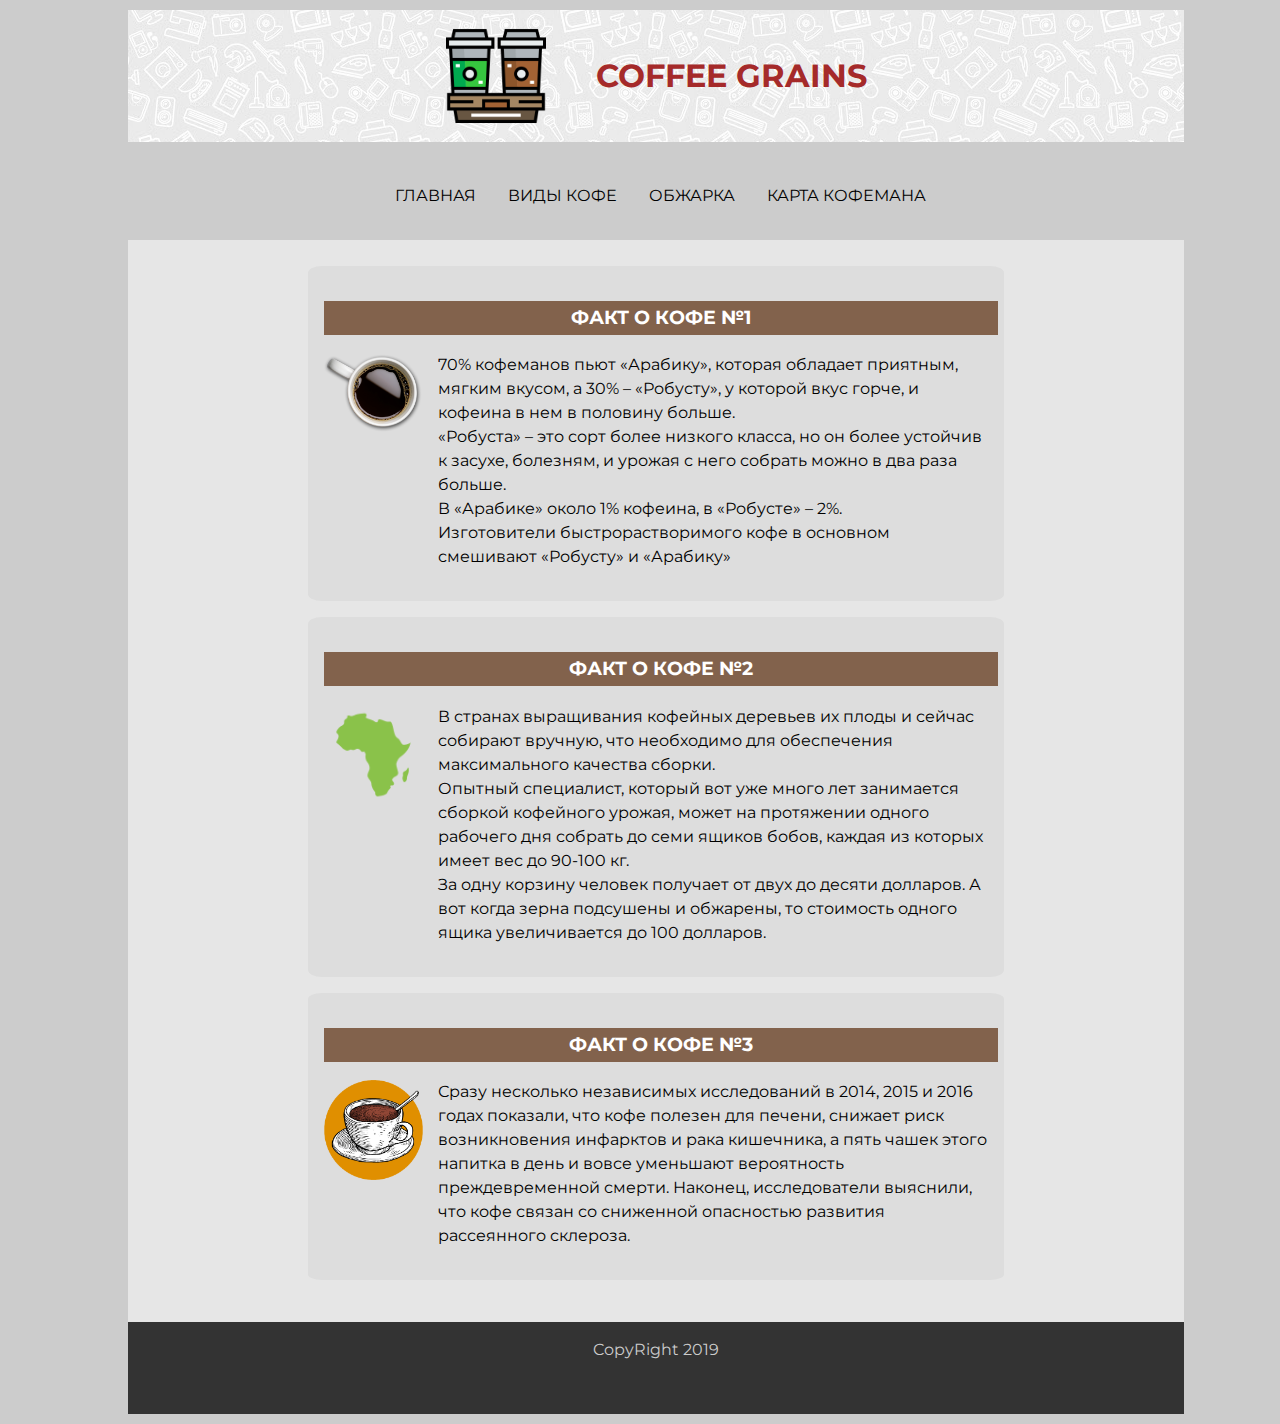
<file: index.html>
<!DOCTYPE html>
<html lang="ru">
<head>
  <meta charset="UTF-8">
    <title>COFFEE GRAINS - Главная</title>
    <link rel="stylesheet" href="css/main.css">
    <link href="https://fonts.googleapis.com/css?family=Montserrat" rel="stylesheet">
</head>
<body>
<header>
  <div class="logo">
    <img src="img/coffee-cup.png" alt="">
    <h1>Coffee Grains</h1>
  </div>
</header>
<nav>
  <ul>
    <li><a href="index.html">Главная</a></li>
    <li><a href="types.html">Виды кофе</a></li>
    <li><a href="fry.html">Обжарка</a></li>
    <li><a href="roasting.html">Карта кофемана</a></li>
  </ul>
</nav>
<main>
  <div class="wrapper">
    <article>
      <h3>Факт о кофе №1</h3>
      <img src="img/fact1.png" alt="">
      <p>70% кофеманов пьют «Арабику», которая обладает 
         приятным, мягким вкусом, а 30% – «Робусту», у которой
         вкус горче, и кофеина в нем в половину больше. <br>
         «Робуста» – это сорт более низкого класса, но он более устойчив к засухе, болезням, и урожая с него
         собрать можно в два раза больше. <br>
         В «Арабике» около 1% кофеина, в «Робусте» – 2%. <br>
         Изготовители быстрорастворимого кофе в основном смешивают «Робусту» и «Арабику»</p>
    </article>
    <article>
      <h3>Факт о кофе №2</h3>
      <img src="img/africa.png" alt="">
      <p>В странах выращивания кофейных деревьев их плоды и сейчас собирают вручную, что необходимо для
      обеспечения максимального качества сборки. <br>
      Опытный специалист, который вот уже много лет занимается сборкой кофейного урожая, может на протяжении
      одного рабочего дня собрать до семи ящиков бобов, каждая из которых имеет вес до 90-100 кг. <br>
      За одну корзину человек получает от двух до десяти долларов. А вот когда зерна подсушены и обжарены, то
      стоимость одного ящика увеличивается до 100 долларов.</p>
    </article>
    <article>
      <h3>Факт о кофе №3</h3>
      <img src="img/fact3.png" alt="">
      <p>Сразу несколько независимых исследований в 2014, 2015 и 2016 годах показали, что кофе полезен для печени,
      снижает риск возникновения инфарктов и рака кишечника, а пять чашек этого напитка в день и вовсе
      уменьшают вероятность преждевременной смерти. Наконец, исследователи выяснили, что кофе связан со
      сниженной опасностью развития рассеянного склероза.</p>
    </article>
  </div>
</main>
<footer>
  CopyRight 2019
</footer>
  <!-- Подключаем скрипты -->
  <script src="js/javascript.js"></script>
</body>
</html>
</file>
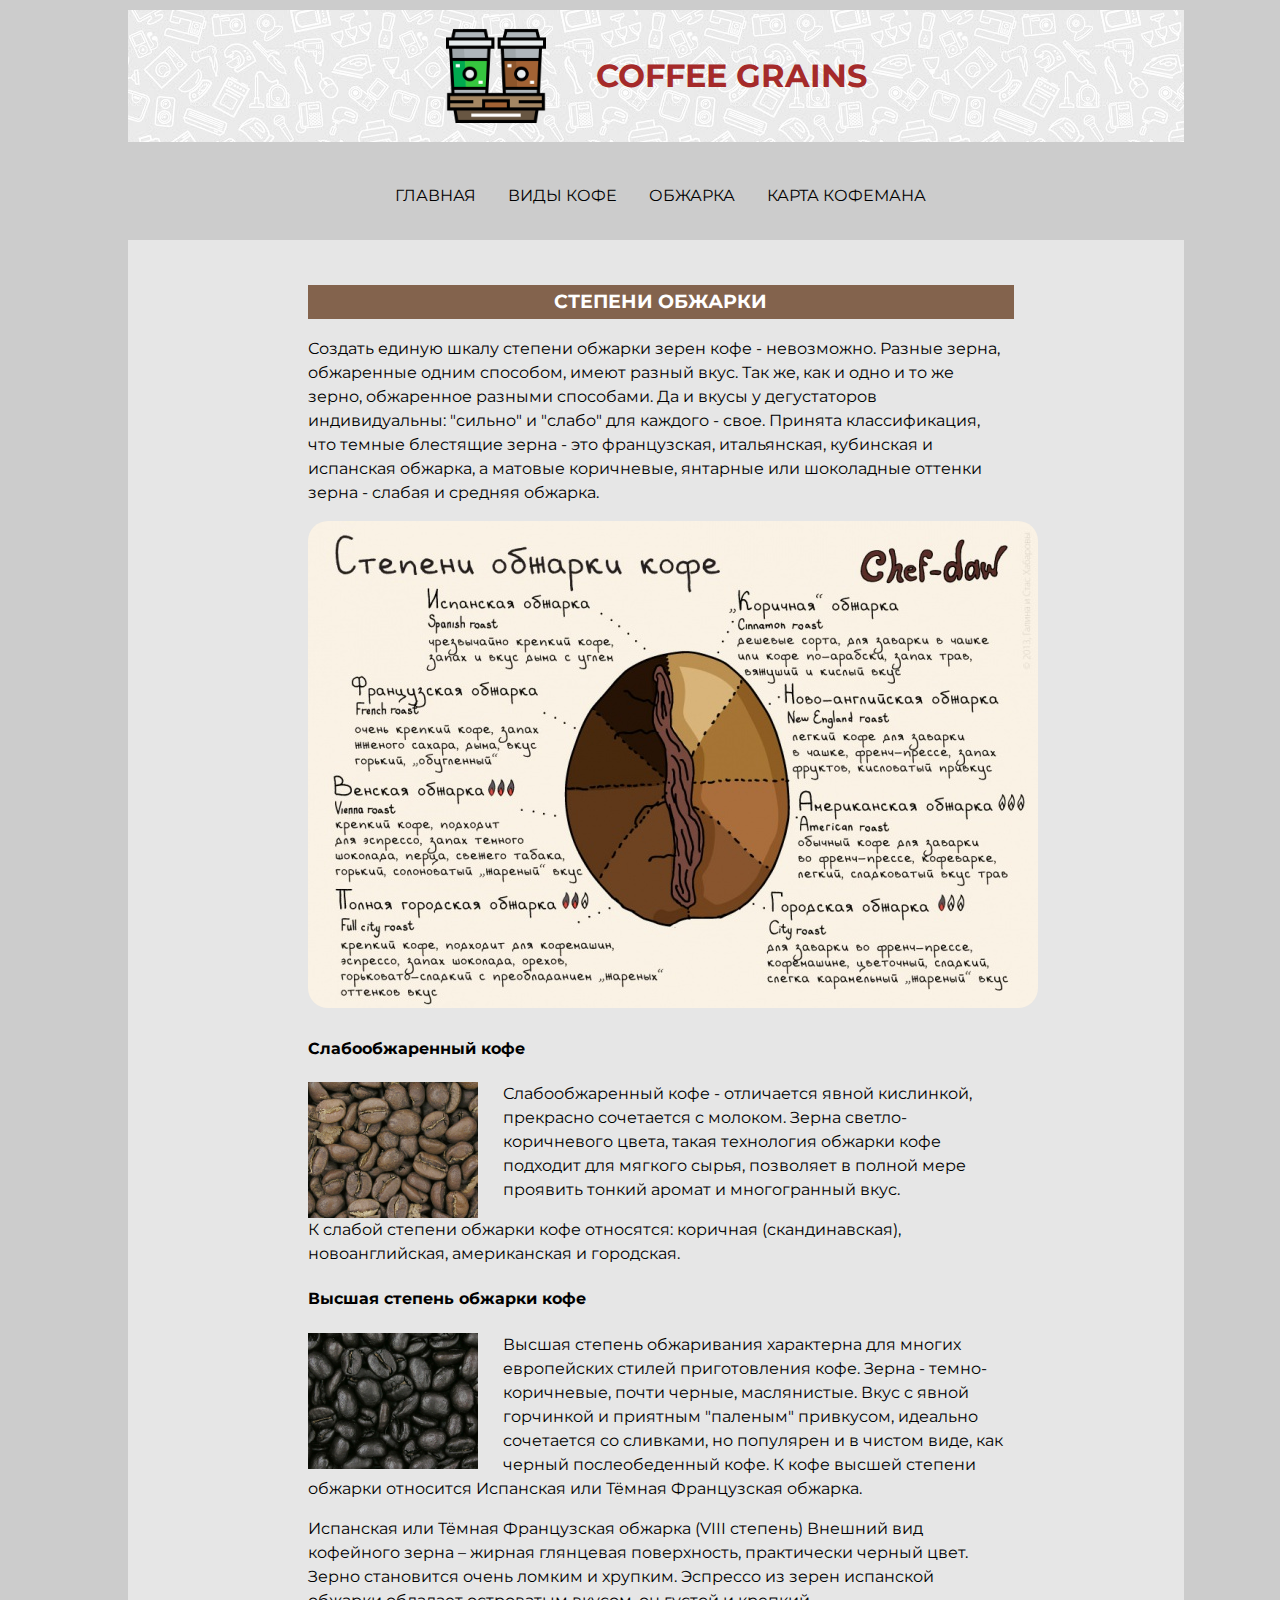
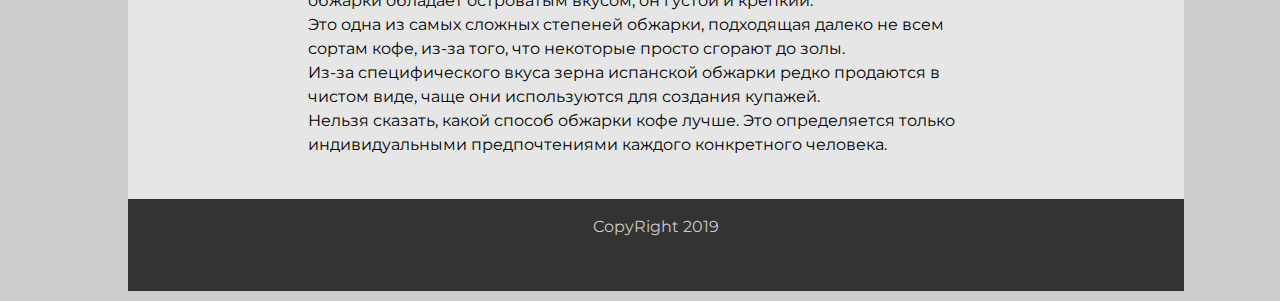
<file: fry.html>
<!DOCTYPE html>
<html lang="ru">
<head>
	<meta charset="UTF-8">
	<title>COFFEE GRAINS - Обжарка</title>
	<link rel="stylesheet" href="css/main.css">
	<link href="https://fonts.googleapis.com/css?family=Montserrat" rel="stylesheet">
</head>
<body>
<header>
	<div class="logo">
		<img src="img/coffee-cup.png" alt="">
		<!-- <a href="index.html"><img src="img/coffee-grain.png" alt=""></a> -->
		<h1>Coffee Grains</h1>
	</div>
</header>
<nav>
	<ul>
		<li><a href="index.html">Главная</a></li>
		<li><a href="types.html">Виды кофе</a></li>
		<li><a href="fry.html">Обжарка</a></li>
		<li><a href="roasting.html">Карта кофемана</a></li>
	</ul>
</nav>
<main>
	<div class="wrapper">
		<h3>Степени обжарки</h3>
		<p>
			Создать единую шкалу степени обжарки зерен кофе - невозможно. Разные зерна, обжаренные одним способом, имеют
			разный вкус. Так же, как и одно и то же зерно, обжаренное разными способами. Да и вкусы у дегустаторов
			индивидуальны: "сильно" и "слабо" для каждого - свое. Принята классификация, что темные блестящие зерна -
			это французская, итальянская, кубинская и испанская обжарка, а матовые коричневые, янтарные или шоколадные
			оттенки зерна - слабая и средняя обжарка.
		</p>
		<img src="img/fry_types.jpg" alt=""
		     style="border-radius: 20px;">
		<h4>Слабообжаренный кофе</h4>
		<img src="img/lowfry.jpg" alt="" style="float: left; width: 170px; margin-right: 25px;">
		<p>
			Слабообжаренный кофе - отличается явной кислинкой, прекрасно сочетается с молоком. Зерна светло-коричневого
			цвета, такая технология обжарки кофе подходит для мягкого сырья, позволяет в полной мере проявить тонкий
			аромат и многогранный вкус.
		</p>
		<p>
			К слабой степени обжарки кофе относятся: коричная (скандинавская), новоанглийская, американская и
			городская.
		</p>
		<h4>Высшая степень обжарки кофе</h4>
		<img src="img/highfry.jpg" alt="высшая степень обжарки" style="float: left; width: 170px; margin-right: 25px;">
		<p>
			Высшая степень обжаривания характерна для многих европейских стилей приготовления кофе. Зерна -
			темно-коричневые, почти черные, маслянистые. Вкус с явной горчинкой и приятным "паленым" привкусом, идеально
			сочетается со сливками, но популярен и в чистом виде, как черный послеобеденный кофе. К кофе высшей степени
			обжарки относится Испанская или Тёмная Французская обжарка.
		</p>
		<p>
			Испанская или Тёмная Французская обжарка (VIII степень)
			Внешний вид кофейного зерна – жирная глянцевая поверхность, практически черный цвет. Зерно становится очень
			ломким и хрупким.
			Эспрессо из зерен испанской обжарки обладает островатым вкусом, он густой и крепкий. <br>
			Это одна из самых сложных степеней обжарки, подходящая далеко не всем сортам кофе, из-за того, что некоторые
			просто сгорают до золы. <br>
			Из-за специфического вкуса зерна испанской обжарки редко продаются в чистом виде, чаще они используются для
			создания купажей. <br>
			Нельзя сказать, какой способ обжарки кофе лучше. Это определяется только индивидуальными предпочтениями
			каждого конкретного человека.
		</p>
	</div>
</main>
<footer>
	CopyRight 2019
</footer>
</body>
</html>
</file>
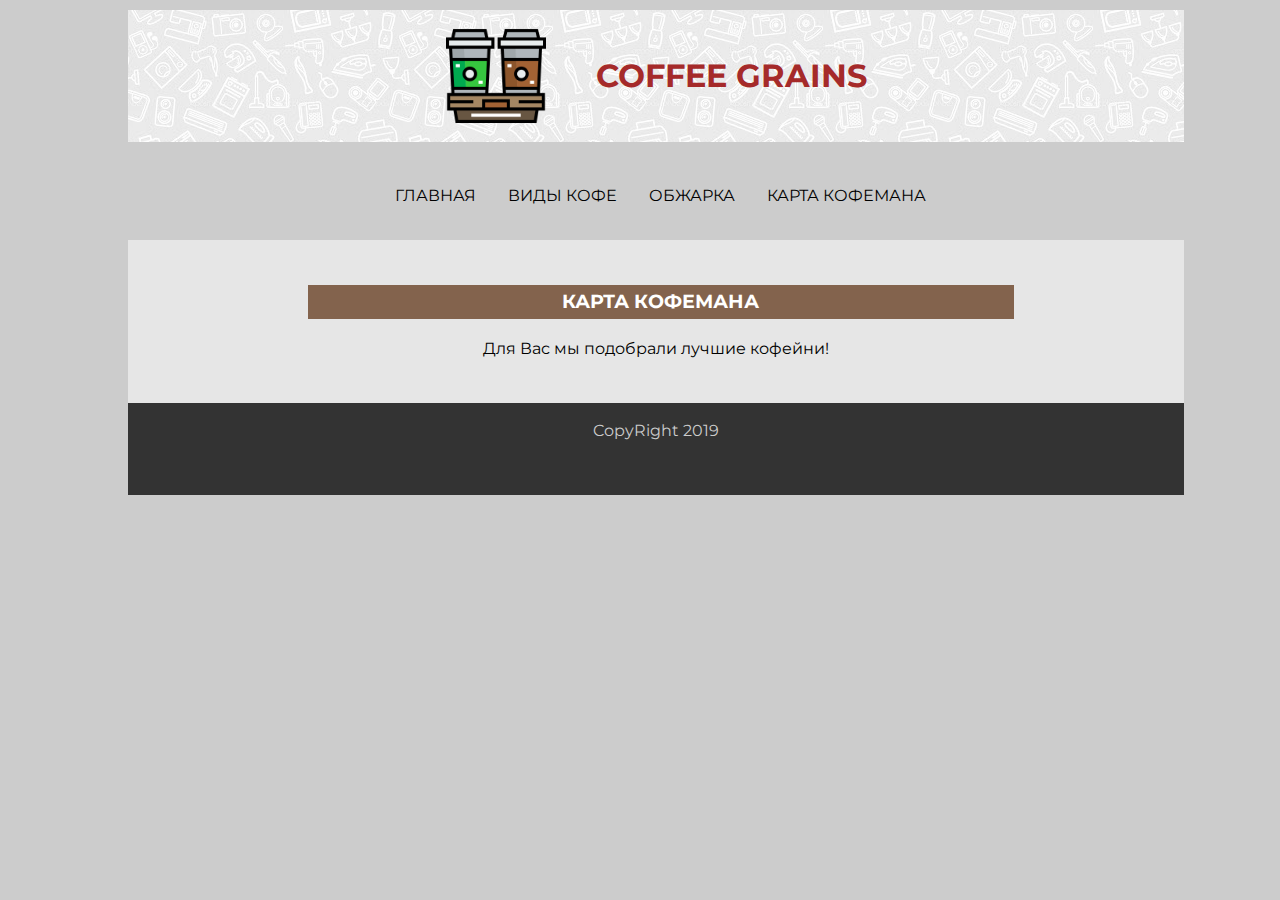
<file: roasting.html>
<!DOCTYPE html>
<html lang="ru">
<head>
	<meta charset="UTF-8">
	<title>COFFEE GRAINS - Карта кофемана</title>
	<link rel="stylesheet" href="css/main.css">
	<link href="https://fonts.googleapis.com/css?family=Montserrat" rel="stylesheet">
</head>
<body>
<header>
	<div class="logo">
		<img src="img/coffee-cup.png" alt="">
		<!-- <a href="index.html"><img src="img/coffee-grain.png" alt=""></a> -->
		<h1>Coffee Grains</h1>
	</div>
</header>
<nav>
	<ul>
		<li><a href="index.html">Главная</a></li>
		<li><a href="types.html">Виды кофе</a></li>
		<li><a href="fry.html">Обжарка</a></li>
		<li><a href="roasting.html">Карта кофемана</a></li>
	</ul>
</nav>
<main>
	<div class="wrapper">
		<h3>Карта кофемана</h3>
		<p align="center">Для Вас мы подобрали лучшие кофейни!</p>
		<script type="text/javascript"
		        charset="utf-8"
		        async
		        src="https://api-maps.yandex.ru/services/constructor/1.0/js/?um=constructor%3Ae4be11ccdcbf0e8eb41f7003693dfedb6c4e55868c54f0fb66712ed028aee4ef&amp;width=100%25&amp;height=462&amp;lang=ru_RU&amp;scroll=true"></script>
	</div>
</main>
<footer>
	CopyRight 2019
</footer>
</body>
</html>
</file>
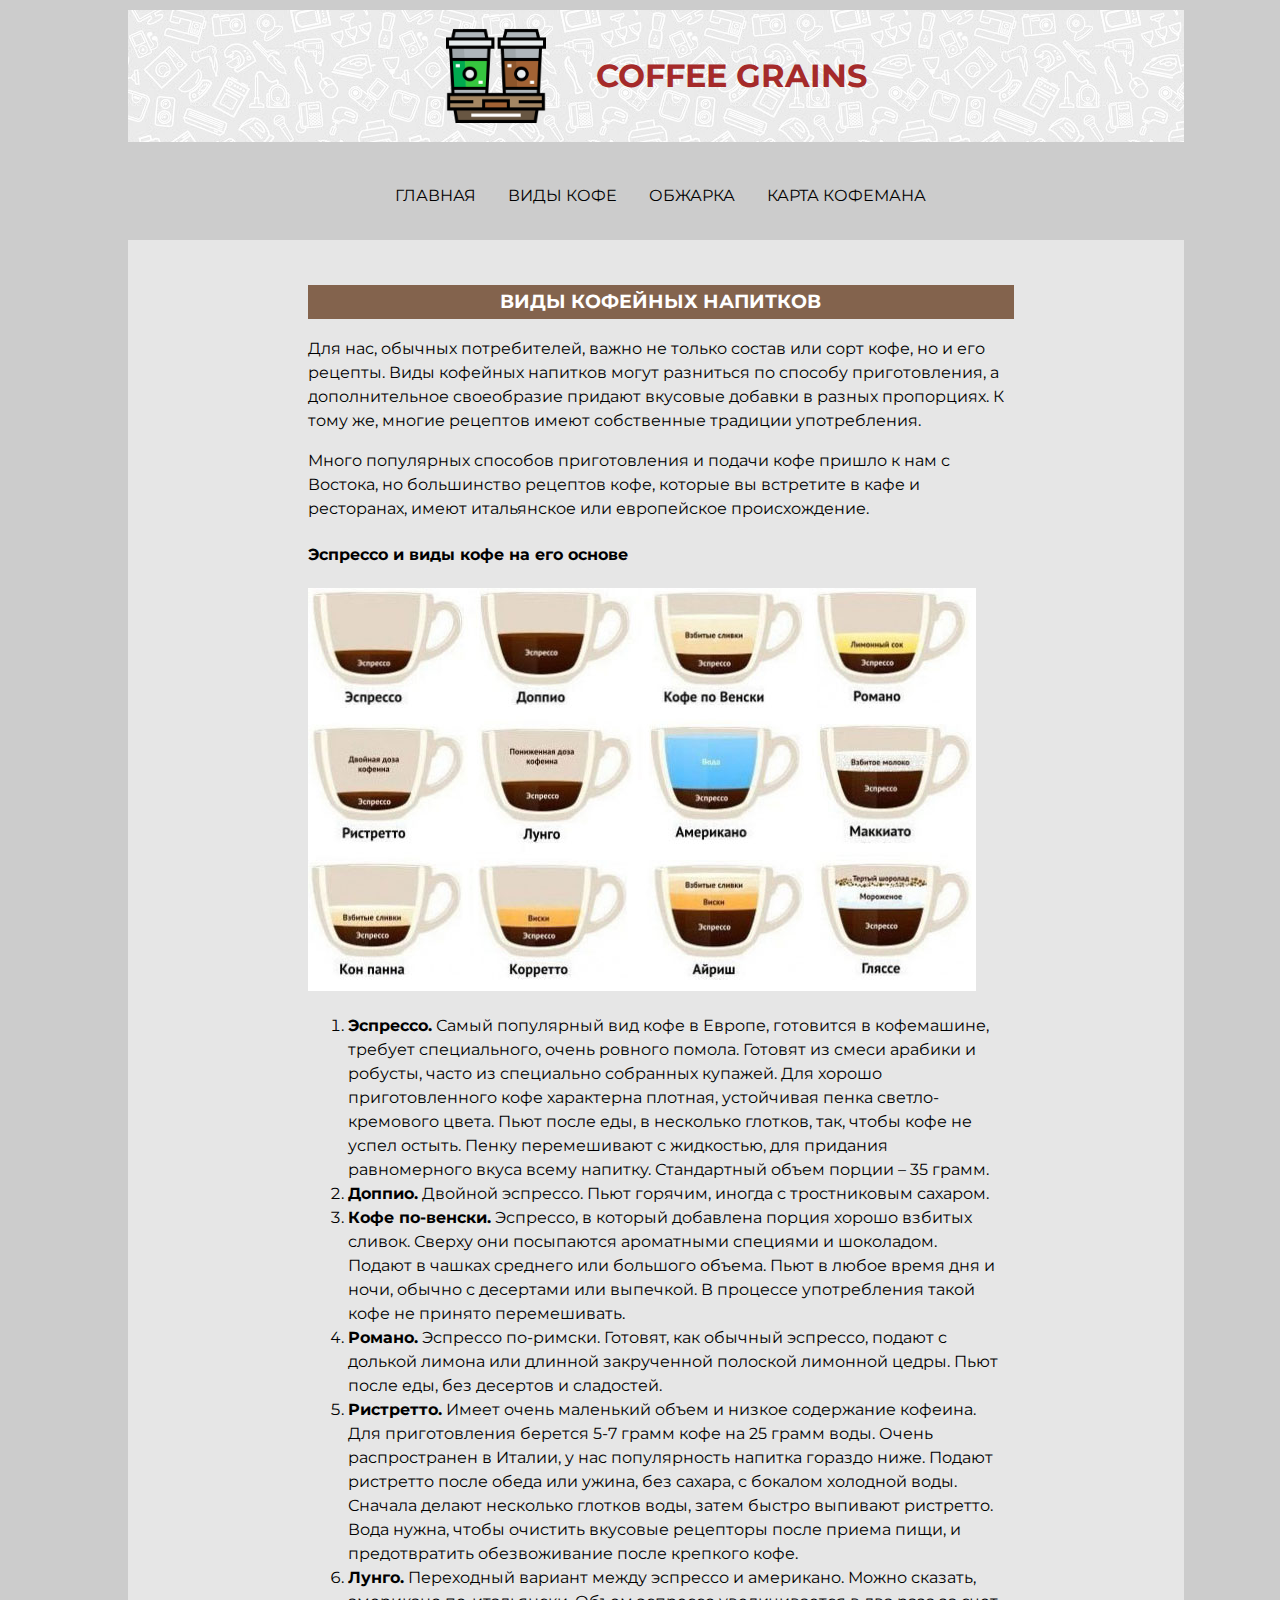
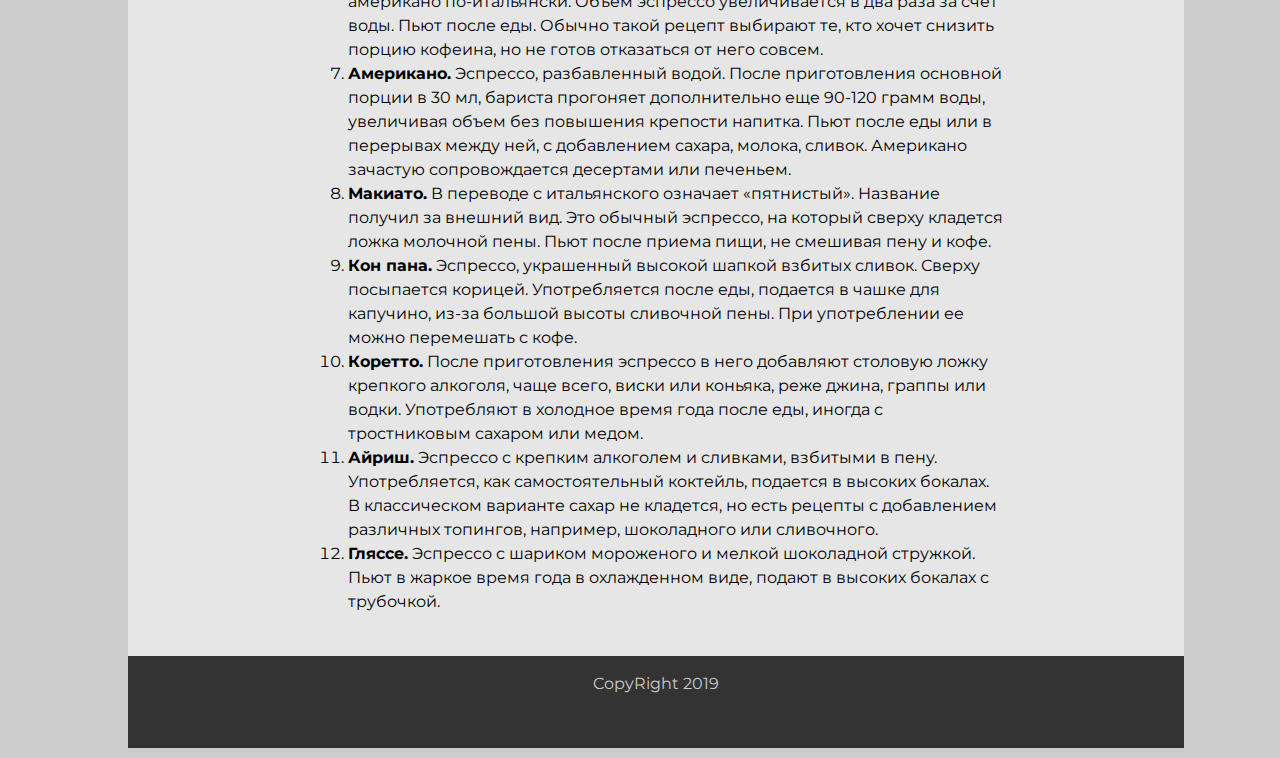
<file: types.html>
<!DOCTYPE html>
<html lang="ru">
<head>
	<meta charset="UTF-8">
	<title>COFFEE GRAINS - Виды кофе</title>
	<link rel="stylesheet" href="css/main.css">
	<link href="https://fonts.googleapis.com/css?family=Montserrat" rel="stylesheet">
</head>
<body>
<header>
	<div class="logo">
		<img src="img/coffee-cup.png" alt="">
		<!-- <a href="index.html"><img src="img/coffee-grain.png" alt=""></a> -->
		<h1>Coffee Grains</h1>
	</div>
</header>
<nav>
	<ul>
		<li><a href="index.html">Главная</a></li>
		<li><a href="types.html">Виды кофе</a></li>
		<li><a href="fry.html">Обжарка</a></li>
		<li><a href="roasting.html">Карта кофемана</a></li>
	</ul>
</nav>
<main>
	<div class="wrapper">
		<h3>Виды кофейных напитков</h3>
		<p>
			Для нас, обычных потребителей, важно не только состав или сорт кофе, но и его рецепты. Виды кофейных
			напитков
			могут разниться по способу приготовления, а дополнительное своеобразие придают вкусовые добавки в разных
			пропорциях. К тому же, многие рецептов имеют собственные традиции употребления.
		</p>
		<p>
			Много популярных способов приготовления и подачи кофе пришло к нам с Востока, но большинство рецептов кофе,
			которые вы встретите в кафе и ресторанах, имеют итальянское или европейское происхождение.
		</p>
		<h4>Эспрессо и виды кофе на его основе</h4>
		<img src="img/types.jpg" alt="">
		<ol>
			<li>
				<b>Эспрессо.</b> Самый популярный вид кофе в Европе, готовится в кофемашине, требует специального, очень
				ровного помола. Готовят из смеси арабики и робусты, часто из специально собранных купажей. Для хорошо
				приготовленного кофе характерна плотная, устойчивая пенка светло-кремового цвета. Пьют после еды, в
				несколько глотков, так, чтобы кофе не успел остыть. Пенку перемешивают с жидкостью, для придания
				равномерного вкуса всему напитку. Стандартный объем порции – 35 грамм.
				<br>
			</li>
			<li>
				<b>Доппио.</b>
				Двойной эспрессо. Пьют горячим, иногда с тростниковым сахаром.
			</li>
			<li>
				<b>Кофе по-венски.</b> Эспрессо, в который добавлена порция хорошо взбитых сливок. Сверху они посыпаются
				ароматными специями и шоколадом. Подают в чашках среднего или большого объема. Пьют в любое время дня и
				ночи, обычно с десертами или выпечкой. В процессе употребления такой кофе не принято перемешивать.
			</li>
			<li>
				<b>Романо.</b> Эспрессо по-римски. Готовят, как обычный эспрессо, подают с долькой лимона или длинной
				закрученной полоской лимонной цедры. Пьют после еды, без десертов и сладостей.
			</li>
			<li>
				<b>Ристретто.</b> Имеет очень маленький объем и низкое содержание кофеина. Для приготовления берется 5-7
				грамм кофе на 25 грамм воды. Очень распространен в Италии, у нас популярность напитка гораздо ниже.
				Подают ристретто после обеда или ужина, без сахара, с бокалом холодной воды. Сначала делают несколько
				глотков воды, затем быстро выпивают ристретто. Вода нужна, чтобы очистить вкусовые рецепторы после
				приема пищи, и предотвратить обезвоживание после крепкого кофе.
			</li>
			<li>
				<b>Лунго.</b> Переходный вариант между эспрессо и американо. Можно сказать, американо по-итальянски.
				Объем эспрессо увеличивается в два раза за счет воды. Пьют после еды. Обычно такой рецепт выбирают те,
				кто хочет снизить порцию кофеина, но не готов отказаться от него совсем.
			</li>
			<li>
				<b>Американо.</b> Эспрессо, разбавленный водой. После приготовления основной порции в 30 мл, бариста
				прогоняет дополнительно еще 90-120 грамм воды, увеличивая объем без повышения крепости напитка. Пьют
				после еды или в перерывах между ней, с добавлением сахара, молока, сливок. Американо зачастую
				сопровождается десертами или печеньем.
			</li>
			<li>
				<b>Макиато.</b> В переводе с итальянского означает «пятнистый». Название получил за внешний вид. Это
				обычный эспрессо, на который сверху кладется ложка молочной пены. Пьют после приема пищи, не смешивая
				пену и кофе.
			</li>
			<li>
				<b>Кон пана.</b> Эспрессо, украшенный высокой шапкой взбитых сливок. Сверху посыпается корицей.
				Употребляется после еды, подается в чашке для капучино, из-за большой высоты сливочной пены. При
				употреблении ее можно перемешать с кофе.
			</li>
			<li>
				<b>Коретто.</b> После приготовления эспрессо в него добавляют столовую ложку крепкого алкоголя, чаще
				всего, виски или коньяка, реже джина, граппы или водки. Употребляют в холодное время года после еды,
				иногда с тростниковым сахаром или медом.
			</li>
			<li>
				<b>Айриш.</b> Эспрессо с крепким алкоголем и сливками, взбитыми в пену. Употребляется, как
				самостоятельный коктейль, подается в высоких бокалах. В классическом варианте сахар не кладется, но есть
				рецепты с добавлением различных топингов, например, шоколадного или сливочного.
			</li>
			<li>
				<b>Гляссе.</b> Эспрессо с шариком мороженого и мелкой шоколадной стружкой. Пьют в жаркое время года в
				охлажденном виде, подают в высоких бокалах с трубочкой.
			</li>
		</ol>
	</div>
</main>
<footer>
	CopyRight 2019
</footer>
</body>
</html>
</file>
<file: css/main.css>
body {
    background-color: #ccc;
    color: #000;
    padding: 0;
    margin: 10px 10%;
    font-family: 'Montserrat', sans-serif;
    font-size: 1em;
    line-height: 1.5em;
}

div {
    box-sizing: border-box;
}

a {
    text-decoration: none;
    color: black;
}

header {
    background: white url(../img/head_background2.jpg) center top;
    width: 100%;
    height: 100px;
    padding: 1em;
    margin: 0 auto 10px;
    color: brown;
    text-transform: uppercase;
}

header img {
    width: 100px;
    margin-right: 50px;
}

.logo {
    display: flex;
    width: 100%;
    align-items: center;
    justify-content: center;
}

main {
    margin: 0;
    padding: 1em;
    background-color: rgba(255, 255, 255, 0.5);
    width: 100%;
    display: flex;
    justify-content: center;
    flex-direction: column;
}

nav {
    display: flex;
    text-decoration: none;
    text-transform: uppercase;
    align-content: center;
    justify-content: center;
    width: 100%;
    padding: 1em;
}

ul {
    display: flex;
    list-style: none;
    text-align: center;
}

nav li {
    justify-content: space-between;
    margin-right: 2em;
}


article {
    min-width: 350px;
    background-color: #ddd;
    margin-bottom: 1em;
    padding: 1em;
    border-radius: 2%;
}

.wrapper {
    margin: 0 auto;
    width: 70%;
    padding: 10px;
}

article img {
    width: 15%;
    float: left;
    margin-right: 15px;

}

article p {
    display: flex;
}

h3 {
    width: 100%;
    padding: 5px;
    text-align: center;
    color: #fff;
    background-color: rgba(120, 84, 60, 0.9);
    text-transform: uppercase;
}

footer {
    background-color: #333;
    color: #ccc;
    padding: 1em;
    width: 100%;
    height: 60px;
    text-align: center;
}
</file>
